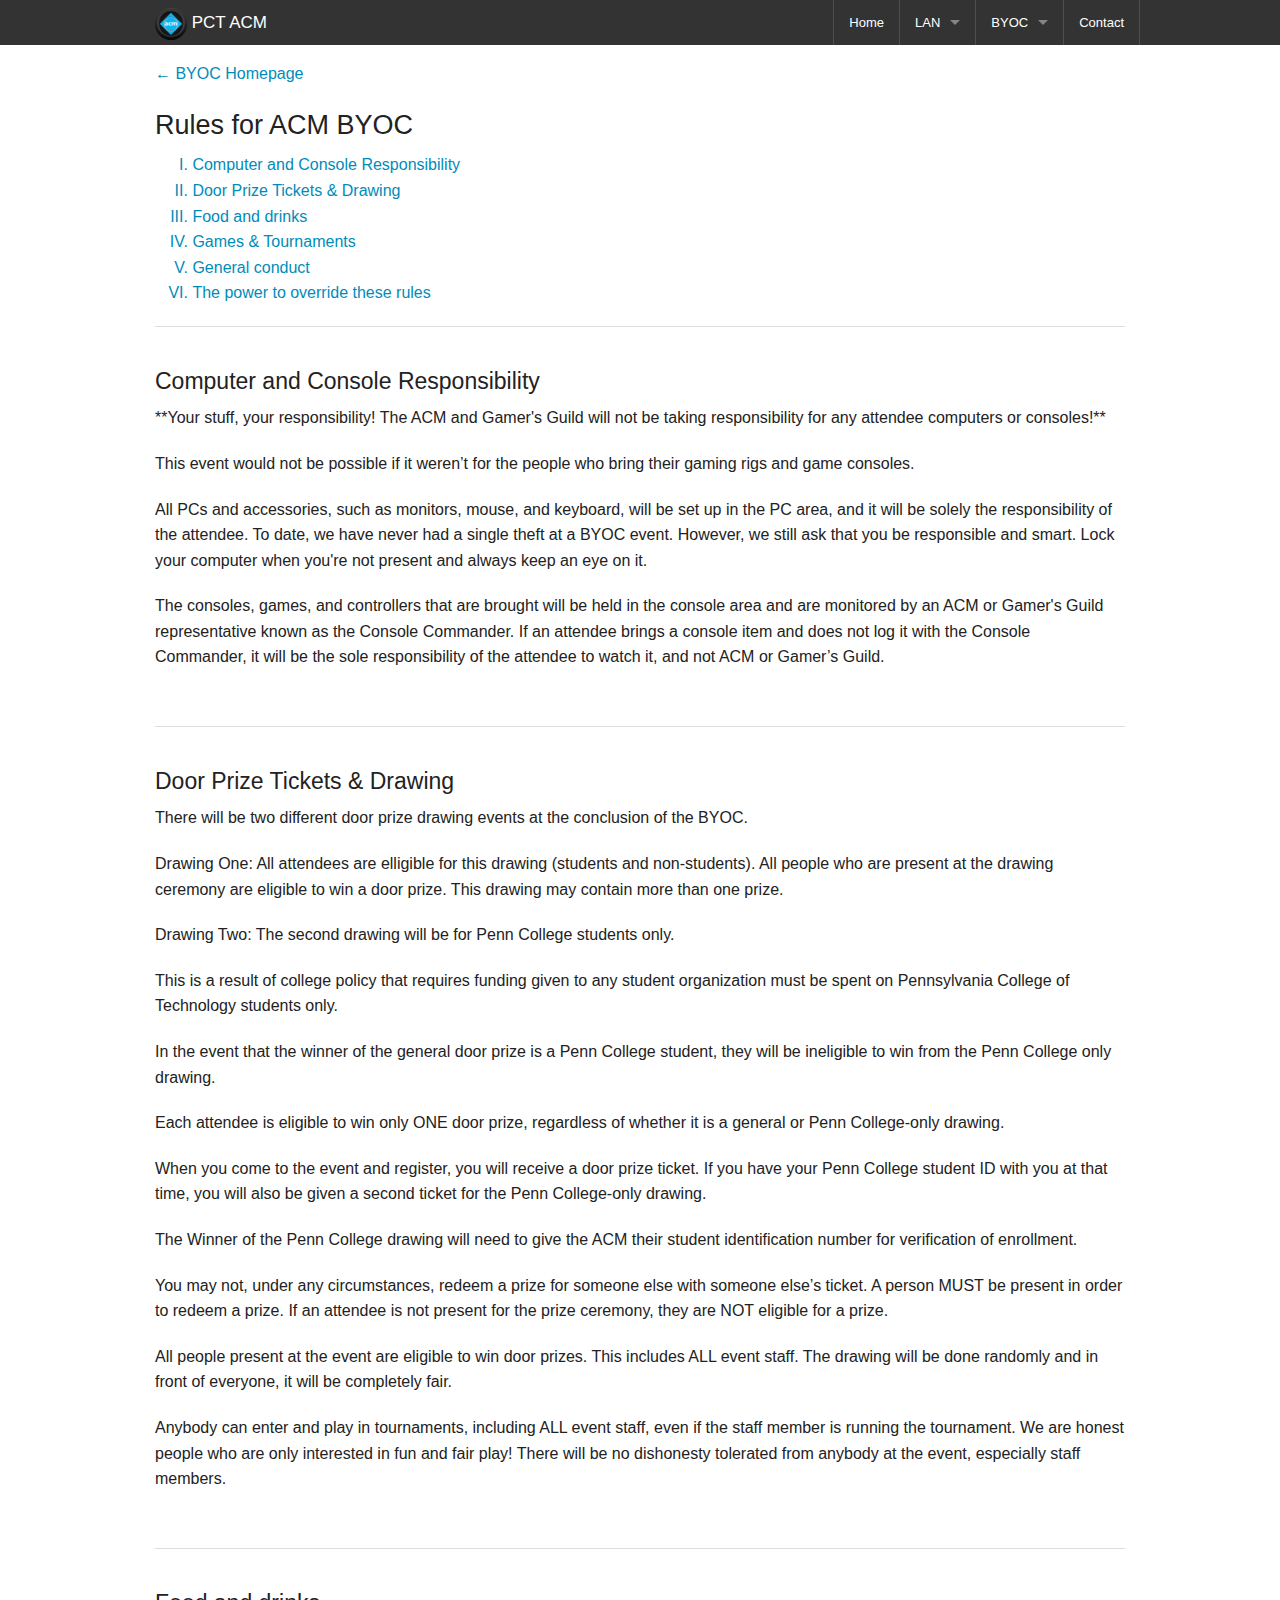
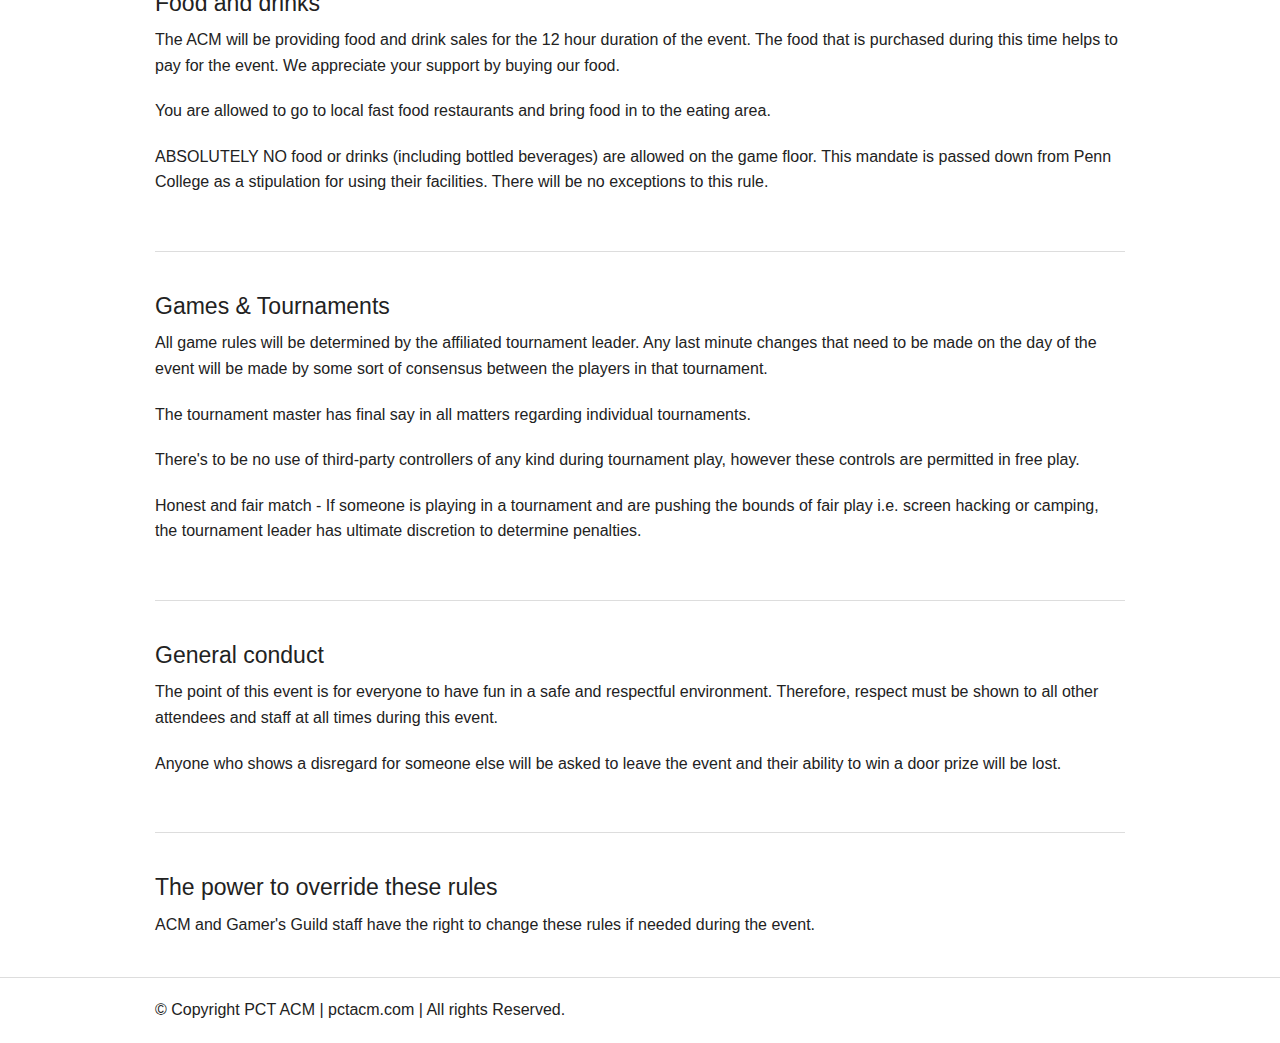
<file: rules.html>
<!doctype html>
<html class="no-js" lang="en">
    <head>
        <meta charset="utf-8" />
        <meta name="viewport" content="width=device-width, initial-scale=1.0" />
        <link rel="apple-touch-icon" sizes="57x57" href="img/apple-touch-icon-57x57.png">
        <link rel="apple-touch-icon" sizes="114x114" href="img/apple-touch-icon-114x114.png">
        <link rel="apple-touch-icon" sizes="72x72" href="img/apple-touch-icon-72x72.png">
        <link rel="apple-touch-icon" sizes="144x144" href="img/apple-touch-icon-144x144.png">
        <link rel="apple-touch-icon" sizes="60x60" href="img/apple-touch-icon-60x60.png">
        <link rel="apple-touch-icon" sizes="120x120" href="img/apple-touch-icon-120x120.png">
        <link rel="apple-touch-icon" sizes="76x76" href="img/apple-touch-icon-76x76.png">
        <link rel="apple-touch-icon" sizes="152x152" href="img/apple-touch-icon-152x152.png">
        <link rel="icon" type="image/png" href="img/favicon-196x196.png" sizes="196x196">
        <link rel="icon" type="image/png" href="img/favicon-160x160.png" sizes="160x160">
        <link rel="icon" type="image/png" href="img/favicon-96x96.png" sizes="96x96">
        <link rel="icon" type="image/png" href="img/favicon-16x16.png" sizes="16x16">
        <link rel="icon" type="image/png" href="img/favicon-32x32.png" sizes="32x32">
        <meta name="msapplication-TileColor" content="#2b5797">
        <meta name="msapplication-TileImage" content="/mstile-144x144.png">
        <title>PCT ACM | Rules</title>
        <link rel="stylesheet" href="css/foundation.css" />
        <script src="js/vendor/modernizr.js"></script>
    </head>
<body>
  
<!-- Navigation -->

<div class="contain-to-grid sticky">
    <nav class="top-bar" data-topbar>
        <ul class="title-area">
            <li class="name">
                <h1><a href="index.html"><img src="img/favicon-32x32.png">  PCT ACM</a></h1>
            </li>
            <li class="toggle-topbar menu-icon"><a href="#">Menu</a></li>
        </ul>
        
        <section class="top-bar-section">
            <!-- Right Nav Section -->
            <ul class="right">
                
                <li class="divider"></li>
                
                <li><a href="index.html">Home</a></li>
                
                <li class="divider"></li>
                
                <li class="has-dropdown">
                    <a href="#">LAN</a>
                    <ul class="dropdown">
                        <li class="divider"></li>
                        <li><a href="lanreg.html">Registration</a></li>
                        <li><a href="#">Games</a></li>
                    </ul>
                </li>
                
                <li class="divider"></li>
                
                <li class="has-dropdown">
                    <a href="byoc.html">BYOC</a>
                    <ul class="dropdown">
                        <li class="divider"></li>
                        <li class="show-for-small-only"><a href="byoc.html">BYOC Homepage</a></li>
                        <li><a href="byocreg.html">Registration</a></li>
                        <li><a href="schedule.html">Schedule</a></li>
                        <li><a href="rules.html">Rules</a></li>
                        <li><a href="waiver.html">Legal Waiver</a></li>
						<li><a href="sponsors.html">Sponsors</a></li>
                        <li><a href="#">Location</a></li>
                    </ul>
                </li>
                
                <li class="divider"></li>
                
                <li><a href="contact.html">Contact</a></li>
                
                <li class="divider"></li>
                
            </ul>
        </section>
    </nav>
</div>
    <br />
<div class="row">
 
    <!-- Main Blog Content -->
    <div class="large-12 columns" role="content">
        <p><a href="byoc.html">← BYOC Homepage</a></p>
        <h3>Rules for ACM BYOC</h3>
        
        <div class="columns">
            <ol style="list-style-type:upper-roman;">
                <a href="#comp"><li>Computer and Console Responsibility</li></a>
                <a href="#door"><li>Door Prize Tickets &amp; Drawing</li></a>
                <a href="#food"><li>Food and drinks</li></a>
                <a href="#games"><li>Games &amp; Tournaments</li></a>
                <a href="#gen"><li>General conduct</li></a>
                <a href="#pow"><li>The power to override these rules</li></a>
            </ol>
        </div>
        
        <a name="comp"></a>
        <hr /><br />
            <article>
                
                <h4>Computer and Console Responsibility</h4>
                
                <p>**Your stuff, your responsibility! The ACM and Gamer's Guild will not be taking responsibility for any attendee computers or consoles!**</p>
                <p>This event would not be possible if it weren’t for the people who bring their gaming rigs and game consoles.</p>
                <p>All PCs and accessories, such as monitors, mouse, and keyboard, will be set up in the PC area, and it will be solely the responsibility of the attendee.  To date, we have never had a single theft at a BYOC event.  However, we still ask that you be responsible and smart.  Lock your computer when you're not present and always keep an eye on it.</p>
                <p>The consoles, games, and controllers that are brought will be held in the console area and are monitored by an ACM or Gamer's Guild representative known as the Console Commander.  If an attendee brings a console item and does not log it with the Console Commander, it will be the sole responsibility of the attendee to watch it, and not ACM or Gamer’s Guild.</p>
                
            </article>
        
        <a name="door"><br /></a><hr /><br />
        
            <article>
                
                <h4>Door Prize Tickets &amp; Drawing</h4>
                
                <p>There will be two different door prize drawing events at the conclusion of the BYOC.</p>
                <p>Drawing One: All attendees are elligible for this drawing (students and non-students).  All people who are present at the drawing ceremony are eligible to win a door prize.  This drawing may contain more than one prize.</p>
                <p>Drawing Two: The second drawing will be for Penn College students only.</p>
                <p>This is a result of college policy that requires funding given to any student organization must be spent on Pennsylvania College of Technology students only.</p>
                <p>In the event that the winner of the general door prize is a Penn College student, they will be ineligible to win from the Penn College only drawing.</p>
                <p>Each attendee is eligible to win only ONE door prize, regardless of whether it is a general or Penn College-only drawing.</p>
                <p>When you come to the event and register, you will receive a door prize ticket. If you have your Penn College student ID with you at that time, you will also be given a second ticket for the Penn College-only drawing.</p>
                <p>The Winner of the Penn College drawing will need to give the ACM their student identification number for verification of enrollment.</p>
                <p>You may not, under any circumstances, redeem a prize for someone else with someone else’s ticket.  A person MUST be present in order to redeem a prize.  If an attendee is not present for the prize ceremony, they are NOT eligible for a prize.</p>
                <p>All people present at the event are eligible to win door prizes. This includes ALL event staff.  The drawing will be done randomly and in front of everyone, it will be completely fair.</p>
                <p>Anybody can enter and play in tournaments, including ALL event staff, even if the staff member is running the tournament.  We are honest people who are only interested in fun and fair play! There will be no dishonesty tolerated from anybody at the event, especially staff members.</p>
                
            </article>
        
        <a name="food"></a>
        <br /><hr /><br />
        
            <article>
                
                <h4>Food and drinks</h4>
                
                <p>The ACM will be providing food and drink sales for the 12 hour duration of the event.  The food that is purchased during this time helps to pay for the event.  We appreciate your support by buying our food.</p>
                <p>You are allowed to go to local fast food restaurants and bring food in to the eating area.</p>
                <p>ABSOLUTELY NO food or drinks (including bottled beverages) are allowed on the game floor.  This mandate is passed down from Penn College as a stipulation for using their facilities. There will be no exceptions to this rule.</p>
                
            </article>
        
        <a name="games"></a>
        <br /><hr /><br />
        
            <article>
                
                <h4>Games &amp; Tournaments</h4>
                
                <p>All game rules will be determined by the affiliated tournament leader. Any last minute changes that need to be made on the day of the event will be made by some sort of consensus between the players in that tournament.</p>
                <p>The tournament master has final say in all matters regarding individual tournaments.</p>
                <p>There's to be no use of third-party controllers of any kind during tournament play, however these controls are permitted in free play.</p>
                <p>Honest and fair match - If someone is playing in a tournament and are pushing the bounds of fair play i.e. screen hacking or camping, the tournament leader has ultimate discretion to determine penalties.</p>
                
            </article>
        
        <a name="gen"></a>
        <br /><hr /><br />
        
            <article>
                
                <h4>General conduct</h4>
                
                <p>The point of this event is for everyone to have fun in a safe and respectful environment.  Therefore, respect must be shown to all other attendees and staff at all times during this event.</p>
                <p>Anyone who shows a disregard for someone else will be asked to leave the event and their ability to win a door prize will be lost.</p>
                
            </article>
        
        <a name="pow"></a>
        <br /><hr /><br />
        
            <article>
                
                <h4>The power to override these rules</h4>
                
                <p>ACM and Gamer's Guild staff have the right to change these rules if needed during the event. </p>
                
            </article>
 
    </div>
</div>
  <!-- Footer -->
 <hr />
  <footer class="row">
  <div class="large-12 columns">
      <div class="row">
 
        <div class="large-6 columns">
            <p>© Copyright PCT ACM | pctacm.com | All rights Reserved.</p>
        </div>
 
        <div class="large-6 columns">
            <ul class="inline-list right">
                
            </ul>
        </div>
 
      </div>
  </div>
  </footer>
    
      
    
    <script src="js/vendor/jquery.js"></script>
    <script src="js/foundation.min.js"></script>
    <script src="js/foundation/foundation.topbar.js"></script>
    <script>
      $(document).foundation();
    </script>
  </body>
</html>
</file>
